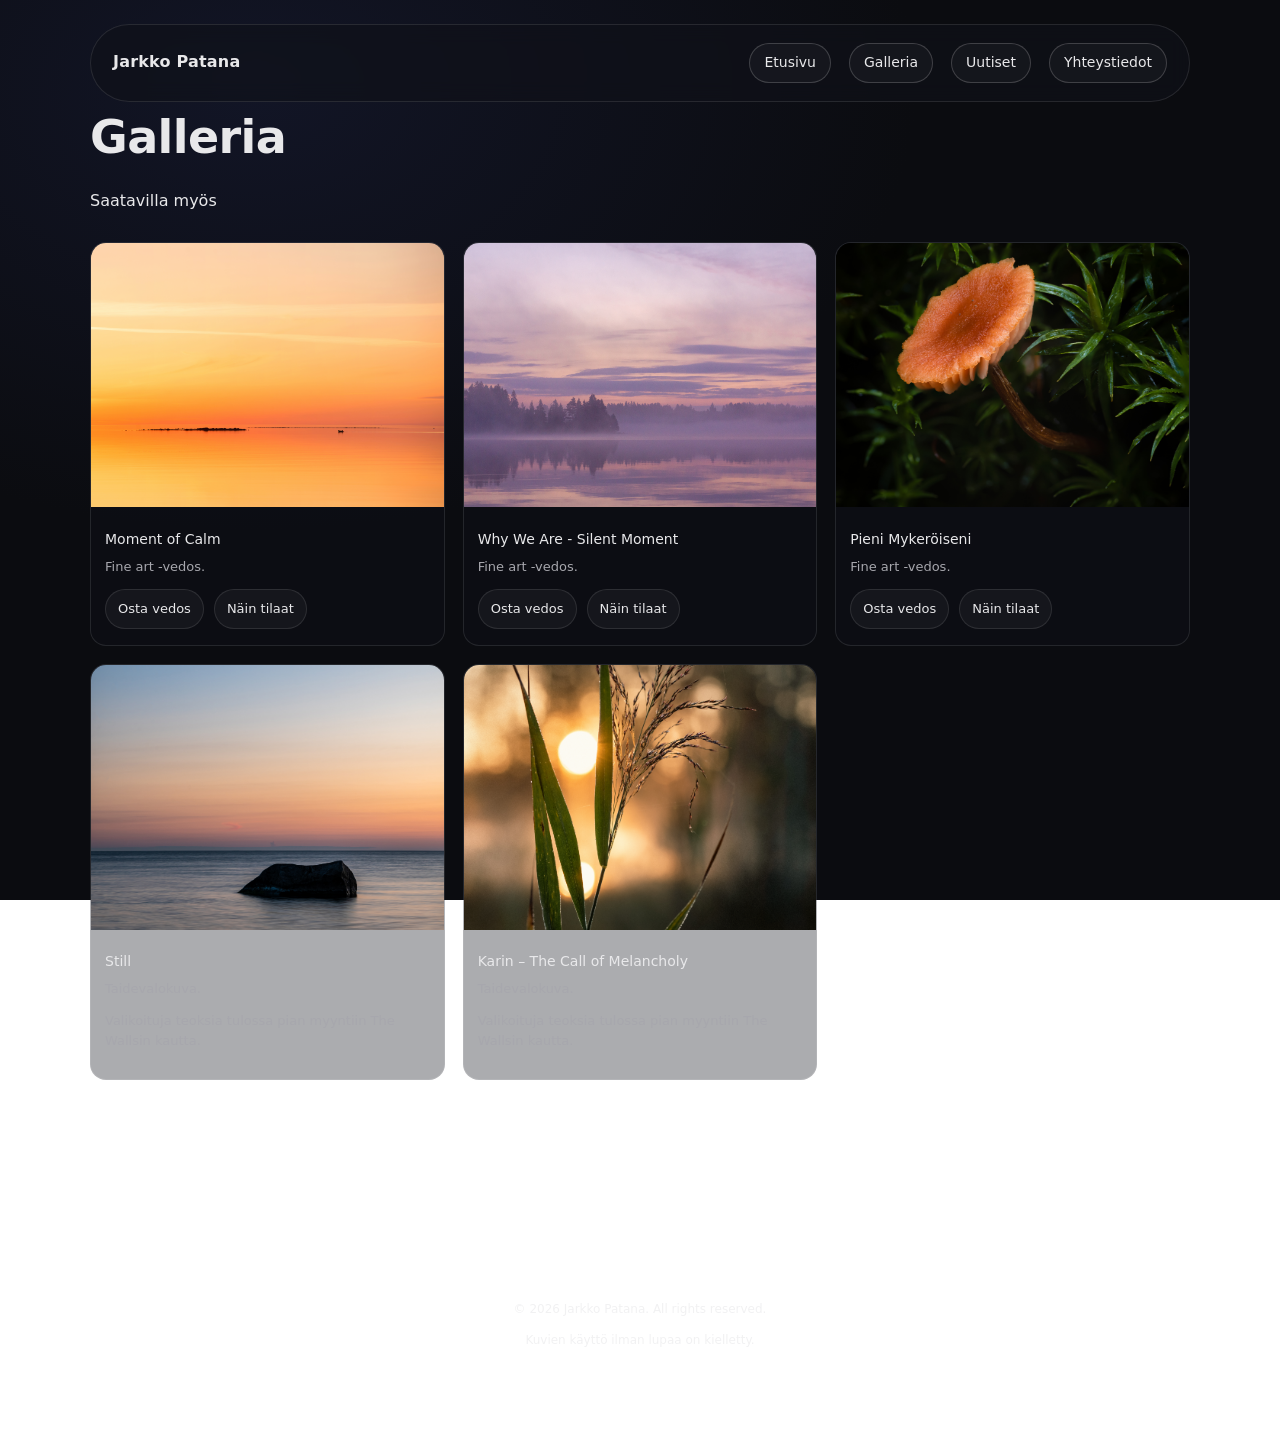
<file: archive-fi.html>
<!doctype html>
<html lang="en">
<head>
  <link rel="stylesheet" href="styles.css">
  <meta charset="utf-8" />
  <meta name="viewport" content="width=device-width, initial-scale=1" />
  <title>Archive — Jarkko Patana</title>
  <meta name="description" content="Archive selection by Jarkko Patana." />
</head>

<body>
  <div class="container">

    <nav class="nav">
      <div class="brand">Jarkko Patana</div>
      <div class="menu">
        <a href="/index-fi.html">Etusivu</a>
        <a href="/archive-fi.html">Galleria</a>
        <a href="/uutiset.html">Uutiset</a>
        <a href="/contact-fi.html">Yhteystiedot</a>
      </div>
    </nav>

    <section class="section">
      <h1>Galleria</h1>
      <p>Saatavilla myös</p>

   <div class="grid">

  <article class="work">
    <a href="/assets/archive-03.jpg" class="lightbox no-save">
      <img src="/assets/archive-03.jpg" alt="Archive 03">
    </a>
    <div class="workmeta">
      <p class="worktitle">Moment of Calm</p>
      <p class="workdesc">Fine art -vedos.</p>
      <div class="actions">
        <a class="btn" href="https://docs.google.com/forms/d/e/1FAIpQLSe54Xe6Ayo9Ac7Ew7n4LpBbSAPEj3oTV5v3-NLpCziahSg8EQ/viewform?usp=dialog" target="_blank" rel="noreferrer">Osta vedos</a>
        <a class="btn btn-ghost" href="#how-ordering-works">Näin tilaat</a>
      </div>
    </div>
  </article>

  <article class="work">
    <a href="/assets/work-02.jpg" class="lightbox no-save">
      <img src="/assets/work-02.jpg" alt="Work 02">
    </a>
    <div class="workmeta">
      <p class="worktitle">Why We Are - Silent Moment</p>
      <p class="workdesc">Fine art -vedos.</p>
      <div class="actions">
        <a class="btn" href="https://docs.google.com/forms/d/e/1FAIpQLSfuwUVh_MdOcvD6-tQV0RSF745HGgQ5cIeVcPpRJcd8yWlexg/viewform?usp=dialog" target="_blank" rel="noreferrer">Osta vedos</a>
        <a class="btn btn-ghost" href="#how-ordering-works">Näin tilaat</a>
      </div>
    </div>
  </article>

  <article class="work">
    <a href="/assets/work-01.jpg" class="lightbox no-save">
      <img src="/assets/work-01.jpg" alt="Work 01">
    </a>
    <div class="workmeta">
      <p class="worktitle">Pieni Mykeröiseni</p>
      <p class="workdesc">Fine art -vedos.</p>
      <div class="actions">
        <a class="btn" href="https://docs.google.com/forms/d/e/1FAIpQLSe369PHEsGIjmf59xC2f8kPng5J0Iv1zT8rDDj7OmrHcHsIFQ/viewform?usp=dialog" target="_blank" rel="noreferrer">Osta vedos</a>
        <a class="btn btn-ghost" href="#how-ordering-works">Näin tilaat</a>
      </div>
    </div>
  </article>


<article class="work">
  <a href="/assets/work-03.jpg" class="lightbox no-save">
    <img src="/assets/work-03.jpg" alt="Still">
  </a>

  <div class="workmeta">
    <p class="worktitle">Still</p>
    <p class="workdesc">Taidevalokuva.</p>
    <p class="workdesc">
      Valikoituja teoksia tulossa pian myyntiin
      The Wallsin kautta.
    </p>
  </div>
</article>



<article class="work">
  <a href="/assets/Work-04.jpg" class="lightbox no-save">
    <img src="/assets/Work-04.jpg"
         alt="Karin – The Call of Melancholy">
  </a>

  <div class="workmeta">
    <p class="worktitle">Karin – The Call of Melancholy</p>
    <p class="workdesc">Taidevalokuva.</p>
    <p class="workdesc">
      Valikoituja teoksia tulossa pian myyntiin
      The Wallsin kautta.
    </p>
  </div>
</article>

</div>
    </section>
  <div id="close"></div>
    <section id="how-ordering-works" class="container order-info">
      <h3>Tietoa tilaamisesta</h3>
      <p class="order-close">
        <a class="btn btn-ghost" href="#close">Sulje</a>
      </p>

      <ol class="steps">
        <li><strong>Avaa tilauslomake.</strong> “Osta vedos” -painike vie Google-lomakkeelle, jossa teos on valmiiksi valittuna.</li>
        <li><strong>Täytä tietosi.</strong> Lisää nimesi, sähköpostiosoitteesi ja toimitusosoite (sekä mahdolliset lisätiedot).</li>
        <li><strong>Maksa tilaus.</strong> Lomakkeen lähettämisen jälkeen saat maksulinkin heti seuraavalla sivulla. Saat vielä erillisen viestin, kun vedos on lähetetty.</li>

      </ol>

      <div class="specs">
        <div><span>Koko</span><strong>25 × 30 cm</strong></div>
        <div><span>Paperi</span><strong>Premium matte</strong></div>
        <div><span>Kehys</span><strong>Kehystämätön</strong></div>
        <div><span>Hinta</span><strong>€49</strong></div>
      </div>

      <h3>Tiedonkeruu ja tietosuoja (lyhyesti)</h3>
      <p>
        Kerään tilausta varten vain tarpeelliset tiedot: nimi, sähköposti sekä toimitusosoite ja tilauksen sisältö.
        Tietoja käytetään ainoastaan tilauksen käsittelyyn, yhteydenpitoon ja toimitukseen.
      </p>
      <p>
        Maksu käsitellään <strong>Stripen</strong> kautta. En saa maksukorttitietojasi, vaan ne käsittelee Stripe maksun toteuttamiseksi.
        Google Forms -lomakkeen tiedot tallentuvat Google-tililleni tilauksen käsittelyä varten.
      </p>
      <p>
        Säilytän tilaustietoja vain niin kauan kuin on tarpeen tilauksen hoitamiseksi ja kirjanpidollisten velvoitteiden vuoksi.
        Voit pyytää tietojesi tarkastusta tai poistamista ottamalla yhteyttä.
      </p>

      <p class="order-note">
        Haluatko muita tuotteita? Laita sähköpostia:
        <a href="mailto:jarkkopatana.orders@gmail.com">jarkkopatana.orders@gmail.com</a>
      </p>
    </section>
    <div class="footer">

  </div>

  <!-- lightbox toimii jo indexistä, sama script käy täällä -->
  <div id="lightbox" style="display:none; position:fixed; inset:0; background:rgba(0,0,0,.9); align-items:center; justify-content:center; z-index:999;">
    <img id="lightbox-img" style="max-width:90%; max-height:90%;" />
  </div>

  <script>
    const lb = document.getElementById('lightbox');
    const lbImg = document.getElementById('lightbox-img');

    document.querySelectorAll('a.lightbox').forEach(link => {
      link.addEventListener('click', e => {
        e.preventDefault();
        lbImg.src = link.href;
        lb.style.display = 'flex';
      });
    });

    lb.addEventListener('click', () => {
      lb.style.display = 'none';
      lbImg.src = '';
    });
  </script>
  <footer class="site-footer">
  <p>© 2026 Jarkko Patana. All rights reserved.</p>
<p>Kuvien käyttö ilman lupaa on kielletty.</p>
</footer>
<script>
  document.addEventListener("contextmenu", function (e) {
    if (e.target.tagName === "IMG") {
      e.preventDefault();
    }
  });

  document.addEventListener("dragstart", function (e) {
    if (e.target.tagName === "IMG") {
      e.preventDefault();
    }
  });
</script>
<script>
  document.addEventListener("contextmenu", function (e) {
    if (e.target.closest(".no-save") || e.target.tagName === "IMG") {
      e.preventDefault();
    }
  });

  document.addEventListener("dragstart", function (e) {
    if (e.target.tagName === "IMG") {
      e.preventDefault();
    }
  });
</script>

</body>
</html>
</file>
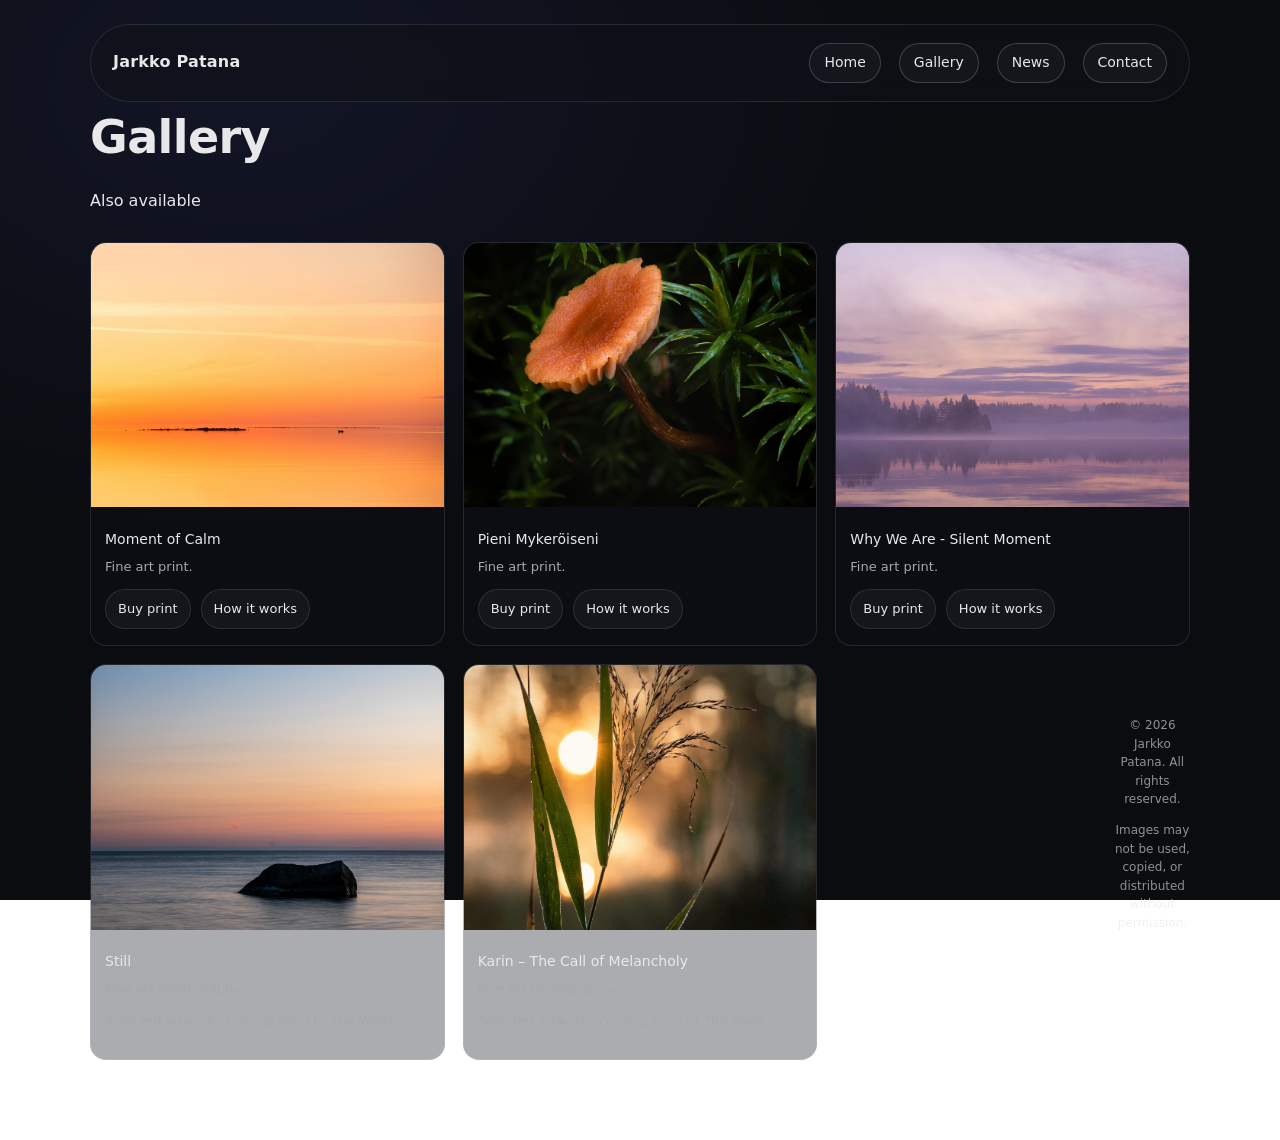
<file: archive.html>
<!doctype html>
<html lang="en">
<head>
  <link rel="stylesheet" href="styles.css">
  <meta charset="utf-8" />
  <meta name="viewport" content="width=device-width, initial-scale=1" />
  <title>Archive — Jarkko Patana</title>
  <meta name="description" content="Archive selection by Jarkko Patana." />
</head>

<body>
  <div class="container">

    <nav class="nav">
      <div class="brand">Jarkko Patana</div>
      <div class="menu">
        <a href="/index.html">Home</a>
        <a href="/archive.html">Gallery</a>
        <a href="/news.html">News</a>
        <a href="/contact.html">Contact</a>
      </div>
    </nav>

 <section class="section">
  <h1>Gallery</h1>
  <p>Also available</p>

 <div class="grid">

  <article class="work">
    <a href="/assets/archive-03.jpg" class="lightbox no-save">
      <img src="/assets/archive-03.jpg" alt="Archive 03">
    </a>
    <div class="workmeta">
      <p class="worktitle">Moment of Calm</p>
      <p class="workdesc">Fine art print.</p>
      <div class="actions">
        <a class="btn"
           href="https://docs.google.com/forms/d/e/1FAIpQLSdueY8FRm5jl81wmqlhhllanUMb7NCosuKzLt8pHDfe4iV5Cg/viewform?usp=dialog"
           target="_blank" rel="noreferrer">Buy print</a>
        <a class="btn btn-ghost" href="#how-ordering-works">How it works</a>
      </div>
    </div>
  </article>

  <article class="work">
    <a href="/assets/work-01.jpg" class="lightbox no-save">
      <img src="/assets/work-01.jpg" alt="Work 01">
    </a>
    <div class="workmeta">
      <p class="worktitle">Pieni Mykeröiseni</p>
      <p class="workdesc">Fine art print.</p>
      <div class="actions">
        <a class="btn"
           href="https://docs.google.com/forms/d/e/1FAIpQLSd09pu7Rnf6HMRbGOFdTY4WrW2PJhZanMvkG24HxP0ZBtT8BA/viewform?usp=dialog"
           target="_blank" rel="noreferrer">Buy print</a>
        <a class="btn btn-ghost" href="#how-ordering-works">How it works</a>
      </div>
    </div>
  </article>

  <article class="work">
    <a href="/assets/work-02.jpg" class="lightbox no-save">
      <img src="/assets/work-02.jpg" alt="Work 02">
    </a>
    <div class="workmeta">
      <p class="worktitle">Why We Are - Silent Moment</p>
      <p class="workdesc">Fine art print.</p>
      <div class="actions">
        <a class="btn"
           href="https://docs.google.com/forms/d/e/1FAIpQLSdd5EOao_K4wx_2tPq8SMNHmU5eMuerXNJMWlUf6SMIeO6l9Q/viewform?usp=dialog"
           target="_blank" rel="noreferrer">Buy print</a>
        <a class="btn btn-ghost" href="#how-ordering-works">How it works</a>
      </div>
    </div>
  </article>


<article class="work">
  <a href="/assets/work-03.jpg" class="lightbox no-save">
    <img src="/assets/work-03.jpg" alt="Still">
  </a>

  <div class="workmeta">
    <p class="worktitle">Still</p>
    <p class="workdesc">Fine art photography.</p>
    <p class="workdesc">
      Selected artworks coming soon to The Walls.
    </p>
  </div>
</article>

<article class="work">
  <a href="/assets/Work-04.jpg" class="lightbox no-save">
    <img src="/assets/Work-04.jpg"
         alt="Karin – The Call of Melancholy">
  </a>

  <div class="workmeta">
    <p class="worktitle">Karin – The Call of Melancholy</p>
    <p class="workdesc">Fine art photography.</p>
    <p class="workdesc">
      Selected artworks coming soon to The Walls.
    </p>
  </div>
</article>


<div id="close"></div>

<section id="how-ordering-works" class="container order-info">
  <h3>How ordering works</h3>

  <p class="order-close">
    <a class="btn btn-ghost" href="#close">Close</a>
  </p>

  <ol class="steps">
    <li><strong>Open the order form.</strong> Clicking “Buy print” takes you to a Google Form where the artwork is pre-selected.</li>
    <li><strong>Fill in your details.</strong> Add your name, email, and shipping address (and any notes).</li>
    <li>
  <strong>Payment after submission.</strong>
  Once the form is submitted, you’ll proceed to the next page to complete the payment.
  You’ll receive a separate confirmation once the print has been shipped.
</li>

  </ol>

  <div class="specs">
    <div><span>Size</span><strong>25 × 30 cm</strong></div>
    <div><span>Paper</span><strong>Premium matte</strong></div>
    <div><span>Frame</span><strong>Unframed</strong></div>
    <div><span>Price</span><strong>€49</strong></div>
  </div>

  <p>
    Prints are produced and shipped through a global print network.
    Availability and delivery times may vary by location.
  </p>

  <p>
    For special destinations or questions about delivery, feel free to contact me.
  </p>

  <h3>Data collection and privacy (brief)</h3>

  <p>
    I collect only the information necessary to process your order, such as your name, email address,
    your delivery address and order details.
  </p>

  <p>
    Payments are processed securely via <strong>Stripe</strong>.
    I do not receive or store your payment card details — they are handled entirely by Stripe.
    Order details submitted through Google Forms are stored in my Google account for the purpose of processing your order.
  </p>

  <p>
    Order-related data is stored only for as long as necessary to fulfill the order and to meet accounting and legal obligations.
    You may request access to or deletion of your personal data by contacting me.
  </p>

  <p class="order-note">
    Want a different size? Email me:
    <a href="mailto:jarkkopatana.orders@gmail.com">jarkkopatana.orders@gmail.com</a>
  </p>
</section>

<div id="close"></div>
<section id="how-ordering-works" class="container order-info">
  ...
</section>
    <div class="footer">

  </div>

  <!-- lightbox toimii jo indexistä, sama script käy täällä -->
  <div id="lightbox" style="display:none; position:fixed; inset:0; background:rgba(0,0,0,.9); align-items:center; justify-content:center; z-index:999;">
    <img id="lightbox-img" style="max-width:90%; max-height:90%;" />
  </div>

  <script>
    const lb = document.getElementById('lightbox');
    const lbImg = document.getElementById('lightbox-img');

    document.querySelectorAll('a.lightbox').forEach(link => {
      link.addEventListener('click', e => {
        e.preventDefault();
        lbImg.src = link.href;
        lb.style.display = 'flex';
      });
    });

    lb.addEventListener('click', () => {
      lb.style.display = 'none';
      lbImg.src = '';
    });
  </script>
  <footer class="site-footer">
  <p>© 2026 Jarkko Patana. All rights reserved.</p>
    <p>Images may not be used, copied, or distributed without permission.</p>

</footer>
<script>
  document.addEventListener("contextmenu", function (e) {
    if (e.target.tagName === "IMG") {
      e.preventDefault();
    }
  });

  document.addEventListener("dragstart", function (e) {
    if (e.target.tagName === "IMG") {
      e.preventDefault();
    }
  });
</script>
<script>
  document.addEventListener("contextmenu", function (e) {
    if (e.target.closest(".no-save") || e.target.tagName === "IMG") {
      e.preventDefault();
    }
  });

  document.addEventListener("dragstart", function (e) {
    if (e.target.tagName === "IMG") {
      e.preventDefault();
    }
  });
</script>

</body>
</html>
</file>
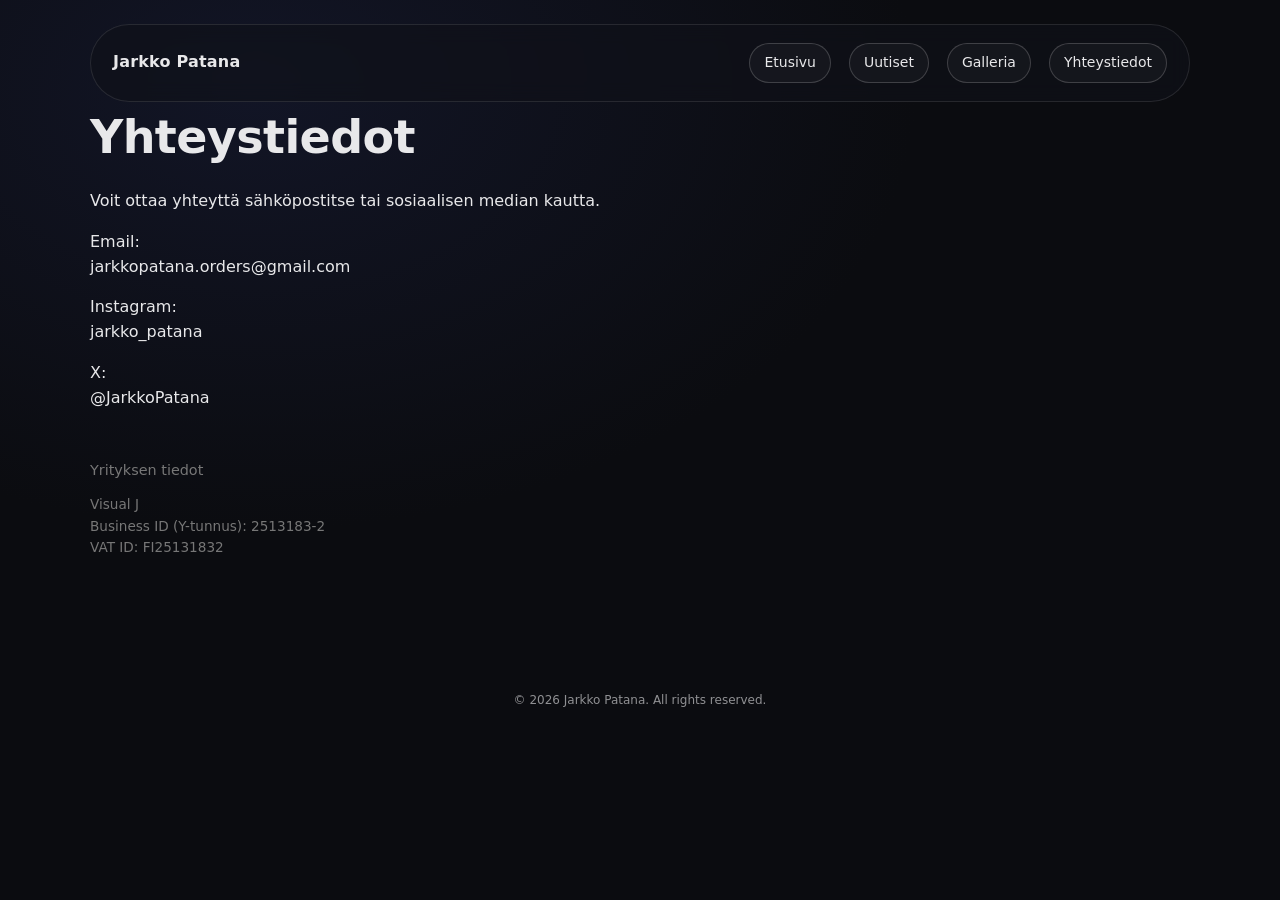
<file: contact-fi.html>
<!doctype html>
<html lang="fi">
<head>
  <meta charset="utf-8" />
  <meta name="viewport" content="width=device-width, initial-scale=1" />
  <title>Yhteystiedot — Jarkko Patana</title>
  <link rel="stylesheet" href="styles.css">
</head>

<body>
  <div class="container">
    <nav class="nav">
      <div class="brand">Jarkko Patana</div>
      <div class="menu">
        <a href="/index-fi.html">Etusivu</a> 
        <a href="/uutiset.html">Uutiset</a>
        <a href="/archive-fi.html">Galleria</a>
        <a href="/contact-fi.html">Yhteystiedot</a>
      </div>
    </nav>

    <section class="section">
      <h1>Yhteystiedot</h1>

   <p>
  Voit ottaa yhteyttä sähköpostitse tai sosiaalisen median kautta.
</p>


      <p>
        Email:<br>
        <a href="mailto:jarkkopatana.orders@gmail.com">jarkkopatana.orders@gmail.com</a>
      </p>

      <p>
        Instagram:<br>
        <a href="https://instagram.com/jarkko_patana" target="_blank">
          jarkko_patana
        </a>
      </p>

      <p>
        X:<br>
        <a href="https://x.com/JarkkoPatana" target="_blank">
          @JarkkoPatana
        </a>
      </p>
<section class="company-details">
  <h3>Yrityksen tiedot</h3>
  <p>
    Visual J<br>
    Business ID (Y-tunnus): 2513183-2<br>
    VAT ID: FI25131832
  </p>
</section>

  </div>
  <footer class="site-footer">
  <p>© 2026 Jarkko Patana. All rights reserved.</p>
</footer>

</body>
</html>
</file>
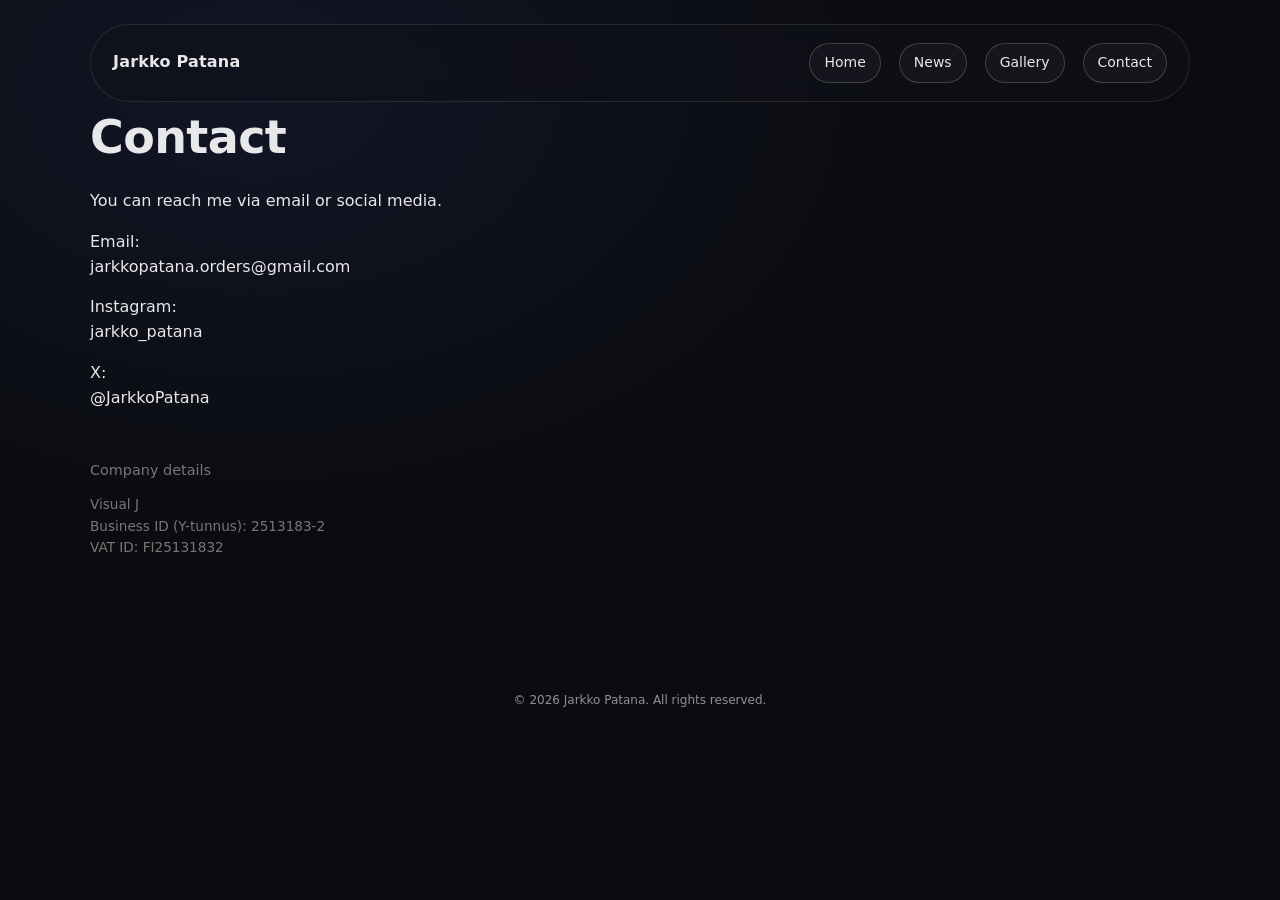
<file: contact.html>
<!doctype html>
<html lang="en">
<head>
  <meta charset="utf-8" />
  <meta name="viewport" content="width=device-width, initial-scale=1" />
  <title>Contact — Jarkko Patana</title>
  <link rel="stylesheet" href="styles.css">
</head>

<body>
  <div class="container">
    <nav class="nav">
      <div class="brand">Jarkko Patana</div>
      <div class="menu">
        <a href="/index.html">Home</a>
        <a href="/news.html">News</a>
        <a href="/archive.html">Gallery</a>
        <a href="/contact.html">Contact</a>
      </div>
    </nav>

    <section class="section">
      <h1>Contact</h1>

      <p>
        You can reach me via email or social media.
      </p>

      <p>
        Email:<br>
        <a href="mailto:jarkkopatana.orders@gmail.com">jarkkopatana.orders@gmail.com</a>
      </p>

      <p>
        Instagram:<br>
        <a href="https://instagram.com/jarkko_patana" target="_blank">
          jarkko_patana
        </a>
      </p>

      <p>
        X:<br>
        <a href="https://x.com/JarkkoPatana" target="_blank">
          @JarkkoPatana
        </a>
      </p>
<section class="company-details">
  <h3>Company details</h3>
  <p>
    Visual J<br>
    Business ID (Y-tunnus): 2513183-2<br>
    VAT ID: FI25131832
  </p>
</section>

  </div>
  <footer class="site-footer">
  <p>© 2026 Jarkko Patana. All rights reserved.</p>
</footer>

</body>
</html>
</file>
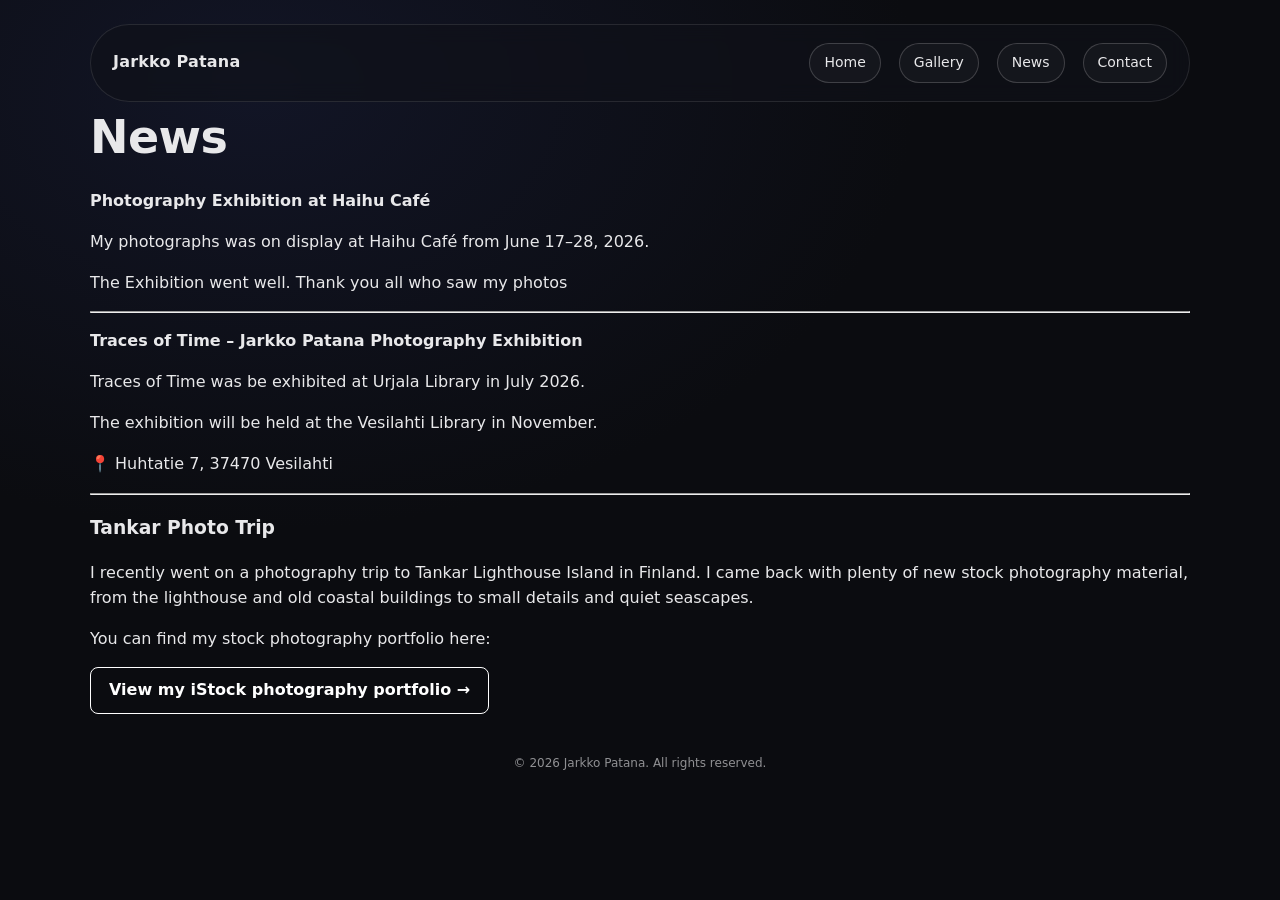
<file: news.html>
<!doctype html>
<html lang="en">
<head>
  <link rel="stylesheet" href="styles.css">
  <meta charset="utf-8" />
  <meta name="viewport" content="width=device-width, initial-scale=1" />
  <title>News — Jarkko Patana</title>
  <meta name="description" content="News and updates by Jarkko Patana." />
</head>

<body>
  <div class="container">
    <nav class="nav">
      <div class="brand">Jarkko Patana</div>
      <div class="menu">
        <a href="/index.html">Home</a>
        <a href="/archive.html">Gallery</a>
        <a href="/news.html">News</a>
        <a href="/contact.html">Contact</a>
      </div>
    </nav>

    <section class="section">
      <h1>News</h1>

      <div class="news-box">
        <p class="news-text">

<div class="news-box">

  <p><strong>Photography Exhibition at Haihu Café</strong></p>

  <p>
    My photographs was on display at Haihu Café from June 17–28, 2026.
  </p>

  <p>
    The Exhibition went well. Thank you all who saw my photos
  </p>

  <hr>

  <p><strong>Traces of Time – Jarkko Patana Photography Exhibition</strong></p>

  <p>
    Traces of Time was be exhibited at Urjala Library in July 2026.
  </p>

  <p>
    
The exhibition will be held at the Vesilahti Library in November.
  </p>

  <p>
    📍 Huhtatie 7, 37470 Vesilahti
  </p>

   <hr>
  <h3>Tankar Photo Trip</h3>
 <p>I recently went on a photography trip to Tankar Lighthouse Island in Finland. I came back with plenty of new stock photography material, from the lighthouse and old coastal buildings to small details and quiet seascapes.</p>

<p>You can find my stock photography portfolio here:</p>

<p>
<a href="https://www.istockphoto.com/fi/portfolio/JarkkoPatana?mediatype=photography"
   target="_blank"
   style="display:inline-block; padding:10px 18px; border:1px solid #ffffff; border-radius:8px; color:#ffffff; text-decoration:none; font-weight:bold;">
   View my iStock photography portfolio →
</a>
</p>
</div>
</section>
</main>

<footer class="site-footer">
  <p>© 2026 Jarkko Patana. All rights reserved.</p>
</footer>

</body>
</html>
</file>
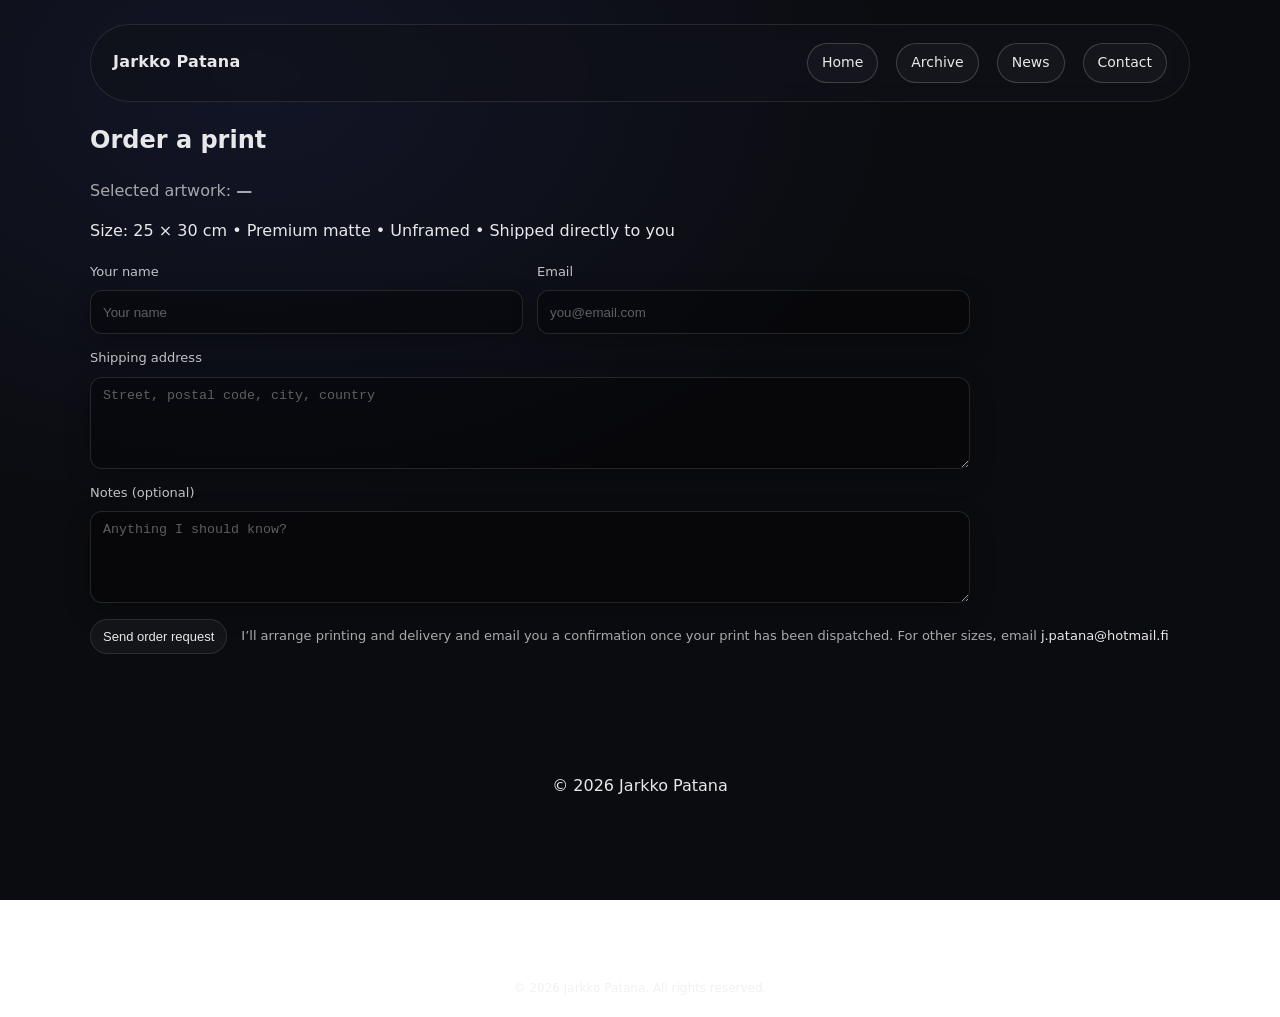
<file: order.html>
<!doctype html>
<html lang="en">
<head>
  <link rel="stylesheet" href="styles.css">
  <meta charset="utf-8" />
  <meta name="viewport" content="width=device-width, initial-scale=1" />
  <title>Order a print — Jarkko Patana</title>
</head>
<body>
  <div class="container">
    <nav class="nav">
      <div class="brand">Jarkko Patana</div>
      <div class="menu">
        <a href="/index.html">Home</a>
        <a href="/archive.html">Archive</a>
        <a href="/news.html">News</a>
        <a href="/contact.html">Contact</a>
      </div>
    </nav>

    <section class="section">
      <h2>Order a print</h2>

      <p class="lead">
        <span class="muted">Selected artwork:</span>
        <strong id="selectedPrint">—</strong>
      </p>

      <p class="muted">
        Size: 25 × 30 cm • Premium matte • Unframed • Shipped directly to you
      </p>
<form class="order-form" action="https://formspree.io/f/mkozgeqe" method="POST">
<input type="hidden" name="_subject" value="New print order">
<input type="hidden" name="_redirect" value="/thanks.html"> 
  <div class="form-grid">
    <div class="field">
      <label for="name">Your name</label>
      <input id="name" name="name" type="text" placeholder="Your name" required>
    </div>

    <div class="field">
      <label for="email">Email</label>
      <input id="email" name="email" type="email" placeholder="you@email.com" required>
    </div>

    <div class="field span-2">
      <label for="address">Shipping address</label>
      <textarea id="address" name="address" rows="3" placeholder="Street, postal code, city, country" required></textarea>
    </div>

    <div class="field span-2">
      <label for="notes">Notes (optional)</label>
      <textarea id="notes" name="notes" rows="3" placeholder="Anything I should know?"></textarea>
    </div>
  </div>

  <div class="form-actions">
    <button class="btn" type="submit">Send order request</button>
    <p class="form-hint">I’ll arrange printing and delivery and email you a confirmation once your print has been dispatched. For other sizes, email <a href="mailto:j.patana@hotmail.fi">j.patana@hotmail.fi</a>
</p>
  </div>
</form>

    </section>

    <div class="footer">
      <div class="small">© <span id="y"></span> Jarkko Patana</div>
    </div>
  </div>

  <script>
    document.getElementById('y').textContent = new Date().getFullYear();

    const params = new URLSearchParams(window.location.search);
    const printName = params.get('print') || '';

    document.getElementById('selectedPrint').textContent = printName || '—';
    document.getElementById('printField').value = printName;
  </script>
  <footer class="site-footer">
  <p>© 2026 Jarkko Patana. All rights reserved.</p>
</footer>

</body>
</html>
</file>
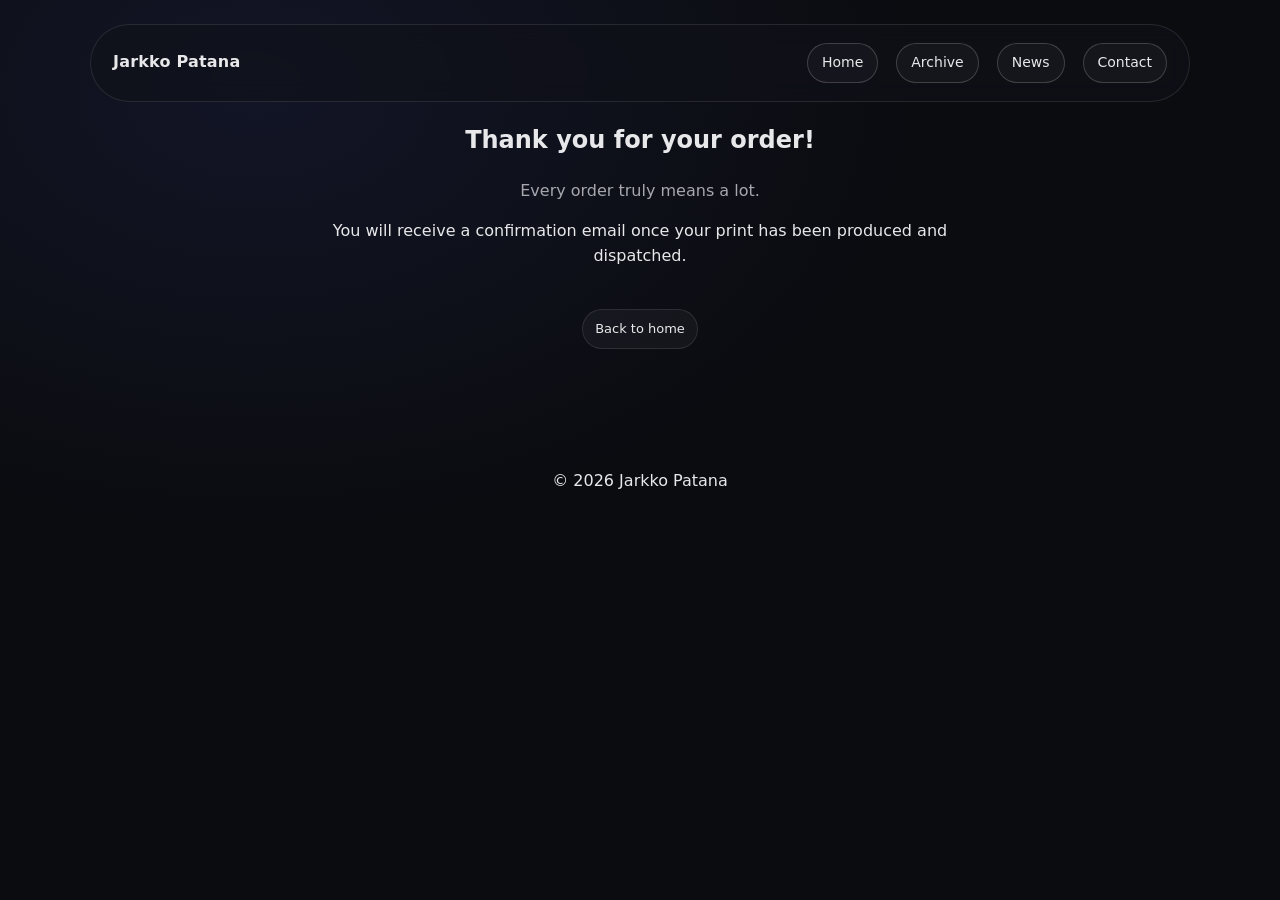
<file: thanks.html>
<!doctype html>
<html lang="en">
<head>
  <link rel="stylesheet" href="styles.css">
  <meta charset="utf-8" />
  <meta name="viewport" content="width=device-width, initial-scale=1" />
  <title>Thank you — Jarkko Patana</title>
</head>
<body>

  <div class="container">
    <nav class="nav">
      <div class="brand">Jarkko Patana</div>
      <div class="menu">
        <a href="/index.html">Home</a>
        <a href="/archive.html">Archive</a>
        <a href="/news.html">News</a>
        <a href="/contact.html">Contact</a>
      </div>
    </nav>

    <section class="section" style="text-align:center; max-width:640px; margin:0 auto;">
      <h2>Thank you for your order!</h2>

      <p class="lead">
        Every order truly means a lot.
      </p>

      <p>
        You will receive a confirmation email once your print has been produced and dispatched.
      </p>

      <a class="btn" href="/index.html" style="margin-top:24px;">
        Back to home
      </a>
    </section>

    <div class="footer">
      <div class="small">© <span id="y"></span> Jarkko Patana</div>
    </div>
  </div>

  <script>
    document.getElementById('y').textContent = new Date().getFullYear();
  </script>

</body>
</html>
</file>
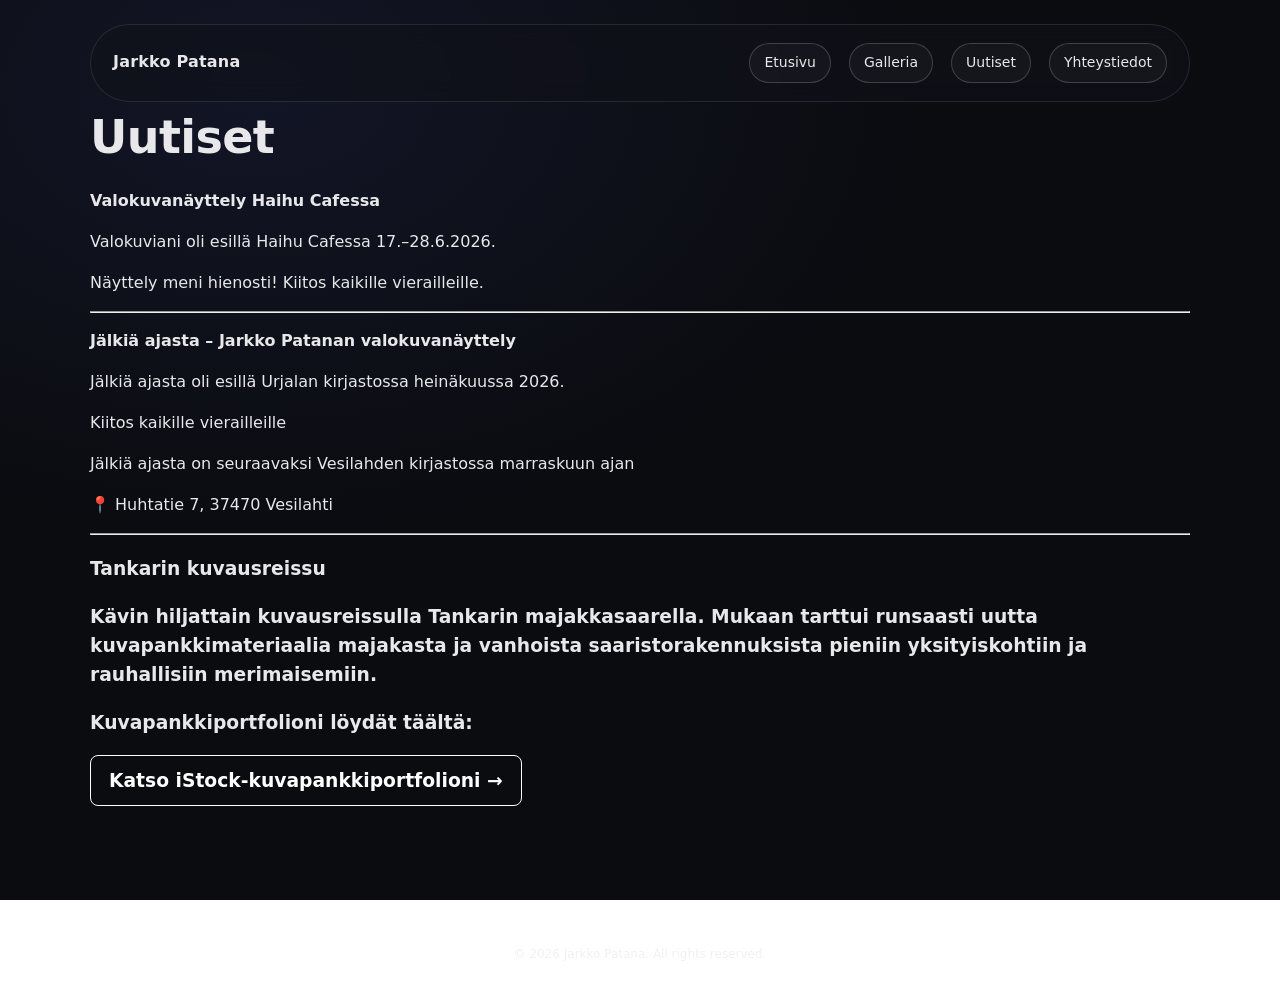
<file: uutiset.html>
<!doctype html>
<html lang="fi">
<head>
  <link rel="stylesheet" href="styles.css">
  <meta charset="utf-8" />
  <meta name="viewport" content="width=device-width, initial-scale=1" />
  <title>Uutiset — Jarkko Patana</title>
  <meta name="description" content="News and updates by Jarkko Patana." />
</head>

<body>
  <div class="container">
    <nav class="nav">
      <div class="brand">Jarkko Patana</div>
      <div class="menu">
        <a href="/index-fi.html">Etusivu</a>
        <a href="/archive-fi.html">Galleria</a>
        <a href="/uutiset.html">Uutiset</a>
        <a href="/contact-fi.html">Yhteystiedot</a>
      </div>
    </nav>

    <section class="section">
      <h1>Uutiset</h1>

 <div class="news-box">

  <p><strong>Valokuvanäyttely Haihu Cafessa</strong></p>

  <p>
    Valokuviani oli esillä Haihu Cafessa 17.–28.6.2026.
  </p>

  <p>
    Näyttely meni hienosti! Kiitos kaikille vierailleille.
  </p>

  <hr>

  <p><strong>Jälkiä ajasta – Jarkko Patanan valokuvanäyttely</strong></p>

  <p>
    Jälkiä ajasta oli esillä Urjalan kirjastossa heinäkuussa 2026.
  </p>

  <p>
    Kiitos kaikille vierailleille
  </p>
Jälkiä ajasta on seuraavaksi Vesilahden kirjastossa marraskuun ajan
  <p>
    📍 Huhtatie 7, 37470 Vesilahti
  </p>
<hr>
   <h3>Tankarin kuvausreissu <h3>
  <p>Kävin hiljattain kuvausreissulla Tankarin majakkasaarella. Mukaan tarttui runsaasti uutta kuvapankkimateriaalia majakasta ja vanhoista saaristorakennuksista pieniin yksityiskohtiin ja rauhallisiin merimaisemiin.</p>

<p>Kuvapankkiportfolioni löydät täältä:</p>

<p>
<a href="https://www.istockphoto.com/fi/portfolio/JarkkoPatana?mediatype=photography"
   target="_blank"
   style="display:inline-block; padding:10px 18px; border:1px solid #ffffff; border-radius:8px; color:#ffffff; text-decoration:none; font-weight:bold;">
   Katso iStock-kuvapankkiportfolioni →
</a>
</p>
</div>
      </div>
    </
</section>

<footer class="site-footer">
  <p>© 2026 Jarkko Patana. All rights reserved.</p>
</footer>

</body>
</html>
</file>
<file: styles.css>
:root{
  --bg:#0b0c10;
  --panel:#10121a;
  --text:#e8e8ea;
  --muted:#a7a7ad;
  --line:rgba(255,255,255,.10);
  --radius:16px;
}

*{ box-sizing:border-box; }
html,body{ margin:0; padding:0; }
body{
  background: radial-gradient(1200px 800px at 20% 10%, #121526 0%, var(--bg) 55%) fixed;
  color:var(--text);
  font-family: ui-sans-serif, system-ui, -apple-system, Segoe UI, Roboto, Arial, sans-serif;
  line-height:1.55;
}

a{ color:var(--text); text-decoration:none; }
a:hover{ opacity:.85; }

.container{
  width:min(1100px, 92vw);
  margin:0 auto;
  padding:48px 0 80px;
}
.nav{
  display:flex;
  gap:18px;
  align-items:center;
  justify-content:space-between;
  padding:18px 22px;
  border:1px solid var(--line);
  background:rgba(16,18,26,.65);
  backdrop-filter: blur(10px);
  border-radius:999px;
}

.menu{
  display:flex;
  gap:18px; /* lisää väliä */
  align-items:center;
  font-size:14px;
  color:var(--muted);
}

/* nav-linkit nappulamaisiksi */
.menu a{
  padding:8px 14px;              /* isompi osuma-alue */
  border-radius:999px;
  border:1px solid rgba(255,255,255,.18);
  background:rgba(255,255,255,.03);
  font-weight:500;
  transition:
    background .15s ease,
    border-color .15s ease,
    transform .12s ease;
}

.menu a:hover{
  background:rgba(255,255,255,.08);
  border-color:rgba(255,255,255,.28);
  transform: translateY(-1px);   /* pieni “nousee” -fiilis */
}


.menu a:hover{
  background:rgba(255,255,255,.06);
  border-color:rgba(255,255,255,.15);
}

.navlinks a{
  padding:6px 12px;
  border-radius:999px;
  border:1px solid transparent;
  transition: background .15s ease, border-color .15s ease;
}

.navlinks a:hover{
  background:rgba(255,255,255,.06);
  border-color:rgba(255,255,255,.15);
}

.brand{
  font-weight:650;
  letter-spacing:.2px;
}

.navlinks a{
  padding:6px 12px;
  border-radius:999px;
  border:1px solid transparent;
  transition: background .15s ease, border-color .15s ease;
}

.navlinks a:hover{
  background:rgba(255,255,255,.06);
  border-color:rgba(255,255,255,.15);
}

.hero{
  background:
    linear-gradient(to right, rgba(0,0,0,0.75), rgba(0,0,0,0.2)),
    url("/assets/hero.jpg");
  background-size: cover;
  background-position: center;
  background-repeat: no-repeat;
  min-height: 70vh;
  display:flex;
  align-items:center;
  padding:60px;
}
.hero-content{
  display: flex;
  flex-direction: column;
  align-items: center;   /* keskittää alemman tekstin h1:n alle */
}

.hero-content h1{
  margin-bottom: 6px;    /* pieni, tyylikäs väli */
}

.hero-content p{
  margin-top: 6px;
  text-align: center;
  max-width: 52ch;     /* pakottaa 1–2 riviä desktopissa */
  white-space: normal; /* sallii rivittymisen */
}

.hero-buttons{ display:flex; gap:12px; flex-wrap:wrap; }

h1{
  margin:0 0 10px;
  font-size: clamp(28px, 4vw, 46px);
  letter-spacing:-.6px;
}

.lead{
  color:var(--muted);
  max-width:70ch;
  margin:0;
}

.grid{
  margin-top:28px;
  display:grid;
  grid-template-columns: repeat(12, 1fr);
  gap:18px;
}

.work{
  grid-column: span 4;
  border:1px solid var(--line);
  border-radius:var(--radius);
  overflow:hidden;
  background:rgba(16,18,26,.35);
  transition: transform .18s ease, border-color .18s ease;
}
.work:hover{
  transform: translateY(-3px);
  border-color: rgba(255,255,255,.18);
}

.work img{
  width:100%;
  display:block;
  aspect-ratio: 4/3;
  object-fit: cover;
  background:#0d0f16;
}

.workmeta{
  padding:14px 14px 16px;
}

.worktitle{
  margin:0 0 6px;
  font-size:14px;
  color:var(--text);
}

.workdesc{
  margin:0 0 12px;
  font-size:13px;
  color:var(--muted);
}

.actions{
  display:flex;
  gap:10px;
  flex-wrap:wrap;
}

.btn{
  display:inline-flex;
  align-items:center;
  justify-content:center;
  padding:9px 12px;
  border-radius:999px;
  border:1px solid var(--line);
  font-size:13px;
  color:var(--text);
  background:rgba(255,255,255,.04);
}
.btn:hover{ background:rgba(255,255,255,.07); }

.footer {
  margin-top: 120px;
  padding-bottom: 60px;
  display: flex;
  justify-content: center;
}


@media (max-width: 900px){
  .work{ grid-column: span 6; }
}
@media (max-width: 560px){
  .nav{
    border-radius:18px;
    flex-direction:column;
    align-items:flex-start;
  }

  .menu{
    width:100%;
    flex-wrap:wrap;     /* tärkein: saa rivittyä */
    gap:10px;           /* pienempi väli */
  }

  .menu a{
    padding:8px 12px;   /* vähän pienempi */
    font-size:13px;
    white-space:nowrap; /* pysyy nappina */
  }

  .work{ grid-column: span 12; }
}

.hero .hero-buttons{
  display:none !important;
}
/* --- Order form --- */
.order-form { margin-top: 18px; }

.form-grid{
  display:grid;
  grid-template-columns: repeat(2, minmax(0, 1fr));
  gap: 14px;
  max-width: 880px;
}

.field { display:flex; flex-direction:column; gap: 8px; }

.field label{
  font-size: 13px;
  color: rgba(255,255,255,0.75);
}

.field input,
.field textarea,
.field select{
  width: 100%;
  min-height: 44px;
  padding: 10px 12px;
  border-radius: 12px;
  border: 1px solid rgba(255,255,255,0.12);
  background: rgba(0,0,0,0.35);
  color: rgba(255,255,255,0.92);
  outline: none;
  box-shadow: 0 8px 24px rgba(0,0,0,0.25);
}

.field textarea{
  min-height: 92px;
  resize: vertical;
}

.field input::placeholder,
.field textarea::placeholder{
  color: rgba(255,255,255,0.35);
}

.field input:focus,
.field textarea:focus,
.field select:focus{
  border-color: rgba(255,255,255,0.28);
  background: rgba(0,0,0,0.45);
}

.span-2 { grid-column: span 2; }

.form-actions{
  margin-top: 16px;
  display:flex;
  align-items:center;
  gap: 14px;
  flex-wrap: wrap;
}

.form-hint{
  margin: 0;
  color: rgba(255,255,255,0.65);
  font-size: 13px;
}

/* Mobile: stack */
@media (max-width: 740px){
  .form-grid{ grid-template-columns: 1fr; }
  .span-2{ grid-column: auto; }
}
.order-note a{
  pointer-events:auto;
  cursor:pointer;
  text-decoration:underline;
}

@media (max-width: 560px){
  .hero{
    min-height:auto;
    padding:36px 18px;
    background-position:center;
  }
  .hero-content{ width:100%; }
  .hero-content h1{ font-size:28px; }
}

    min-height: auto;
    padding: 36px 18px;
    background-position: center;
  }

  .hero-content{
    width: 100%;
  }

  .hero-content h1{
    font-size: 28px;
  }
}.btn-ghost{
  background: transparent;
  border: 1px solid var(--line);
  opacity: .85;
}
.btn-ghost:hover{ opacity: 1; }

.order-info{
  margin-top: 70px;
  text-align: center;
  max-width: 820px;
}

.steps{
  margin: 18px auto 22px;
  padding-left: 18px;
  text-align: left;
  max-width: 720px;
  color: var(--muted);
  line-height: 1.7;
}
.steps strong{ color: var(--text); }

.specs{
  margin: 18px auto 10px;
  display: grid;
  grid-template-columns: repeat(4, minmax(0,1fr));
  gap: 12px;
  max-width: 820px;
}
.specs div{
  border: 1px solid var(--line);
  border-radius: var(--radius);
  padding: 12px;
  background: rgba(16,18,26,.35);
}
.specs span{
  display:block;
  font-size: 12px;
  color: var(--muted);
  margin-bottom: 6px;
}
.order-note{
  margin-top: 14px;
  color: var(--muted);
}

@media (max-width: 700px){
  .specs{ grid-template-columns: repeat(2, minmax(0,1fr)); }
}

.order-close { margin: 14px 0 0; text-align: center; }
.order-info {
  display: none;
}

.order-info:target {
  display: block;
}

.order-info { display: none; }
.order-info:target { display: block; }
}
@media (max-width: 600px){
  .hero-content p{
    max-width: 90%;
  }
}

.company-details {
  margin-top: 3rem;
  font-size: 0.85rem;
  color: #777;
}

.company-details h3 {
  font-size: 0.9rem;
  font-weight: normal;
  margin-bottom: 0.5rem;
}

.navlinks a.active{
  border-color:rgba(255,255,255,.25);
  background:rgba(255,255,255,.08);
}
.nav{
  margin-top:-24px;
}

.site-footer {
  text-align: center;
  font-size: 12px;
  opacity: 0.6;
  margin: 40px 0 20px;
  font-family: inherit;
}
img {
  -webkit-user-drag: none;
  user-select: none;
  -webkit-user-select: none;
  -ms-user-select: none;
  pointer-events: auto;
}
img {
  -webkit-user-drag: none;
  user-select: none;
  -webkit-user-select: none;
  -ms-user-select: none;
}

/* kuvakontille luokka */
.no-save {
  position: relative;
  display: inline-block;
}

/* läpinäkyvä “kilpi” kuvan päälle */
.no-save::after {
  content: "";
  position: absolute;
  inset: 0;
  background: transparent;
}

img {
  -webkit-touch-callout: none;   /* iOS: estää pitkäpainallus-valikon */
  -webkit-user-select: none;
  user-select: none;
}
.hero {
  pointer-events: none;
}
.no-save {
  position: relative;
  display: inline-block;
}

.no-save::after {
  content: "";
  position: absolute;
  inset: 0;
  background: transparent;
  pointer-events: auto; /* tämä on nyt TÄRKEÄ */
}
#how-ordering-works {
  width: 100%;
  max-width: 720px;
  margin: 6rem auto;
}

.order-info {
  display: block;
}
.order-info { display: none; }
.order-info:target { display: block; }
.works {
  display: grid;
  grid-template-columns: repeat(auto-fill, minmax(320px, 1fr));
  gap: 24px;
}
.featured,
.featured-work{
  max-width: 520px;
  margin: 0 auto;
}

.featured-work img{
  width:100%;
  height:auto;
  border-radius:18px;
  display:block;
}
main {
  min-height: calc(100vh - 220px);
}
</file>
